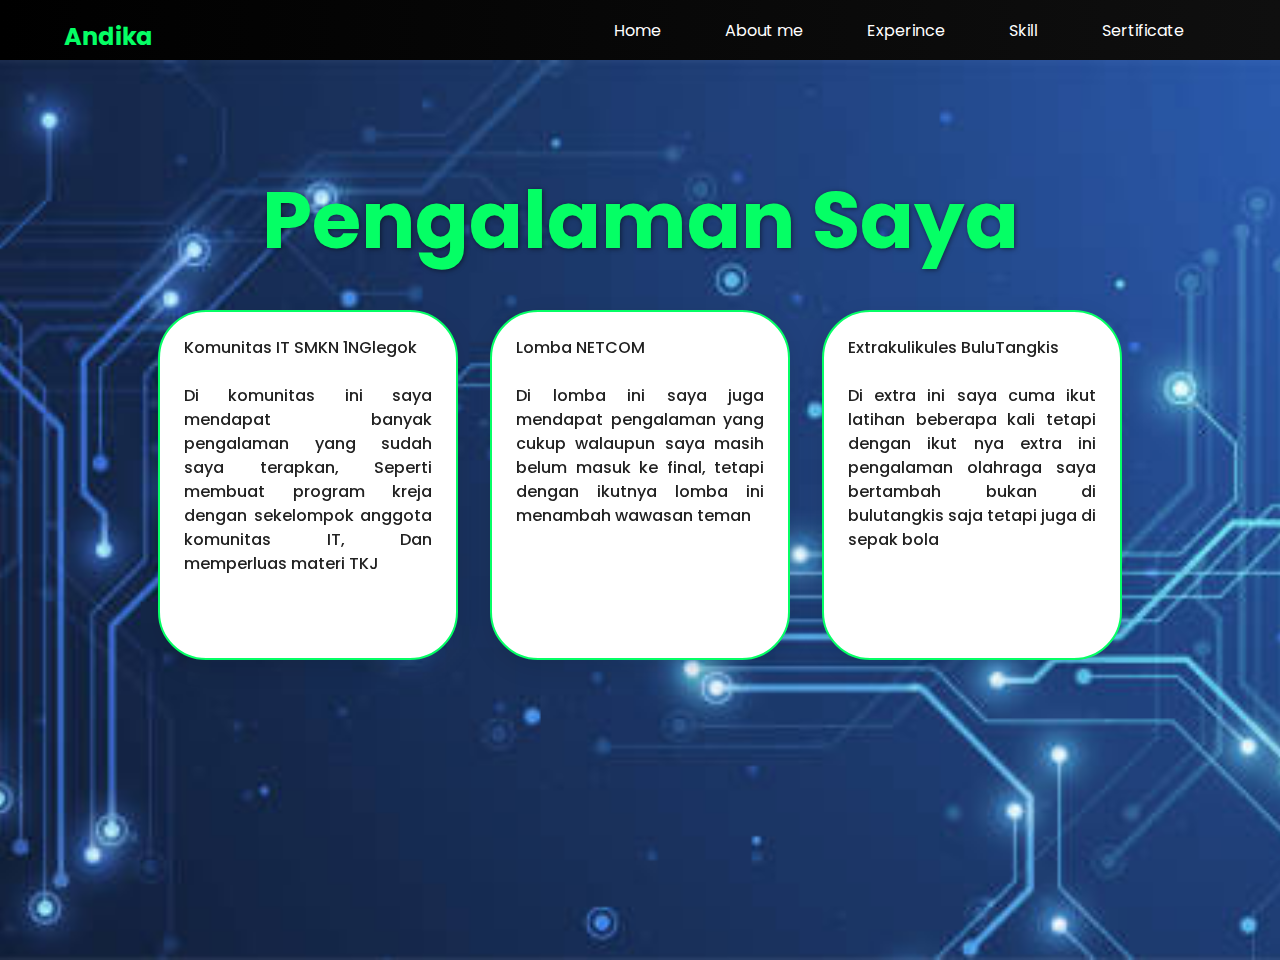
<file: Experince.html>
<!DOCTYPE html>
<html lang="en">
<head>
    <meta charset="UTF-8">
    <meta name="viewport" content="width=device-width, initial-scale=1.0">
    <title>Web Portofolio</title>
    <link rel="stylesheet" href="css/Experince.css"> 
</head>
<body>
    <nav>
        <div class="wrapper">
         <div class="logo">Andika</a></div>
            <div class="menu">
            <ul>
                <li><a href="home.html">Home</a></li>
                <li><a href="about.html">About me</a></li>
                <li><a href="Experince.html">Experince</a></li>
                <li><a href="skill.html">Skill</a></li>
                <li><a href="setificate.html">Sertificate</a></li>
            </ul> 
         </div>
        </div>
    </nav>
    <!--hero / jumbotron -->
    <header>
      <div class="judul">
        <h1>Pengalaman Saya</h1>
      </div>
  <div class="kotak-container">
    <div class="kotak">
      <p>Komunitas IT SMKN 1NGlegok <br><br>
      Di komunitas ini saya mendapat banyak pengalaman yang sudah saya terapkan, 
      Seperti membuat program kreja dengan sekelompok anggota komunitas IT, Dan memperluas materi TKJ</p>
    </div>
    <div class="kotak">
      <p>Lomba NETCOM <br><br>
      Di lomba ini saya juga mendapat pengalaman yang cukup walaupun saya masih belum masuk ke final,
       tetapi dengan ikutnya lomba ini menambah wawasan teman</p>
    </div>
    <div class="kotak">
      <p>Extrakulikules BuluTangkis</br><br>
        Di extra ini saya cuma ikut latihan beberapa kali tetapi dengan ikut nya extra ini pengalaman olahraga  saya bertambah
        bukan di bulutangkis saja tetapi juga di sepak bola<p>
    </div>
  </div>
    </header>
</body>
</body>
</body>
</html>
</file>
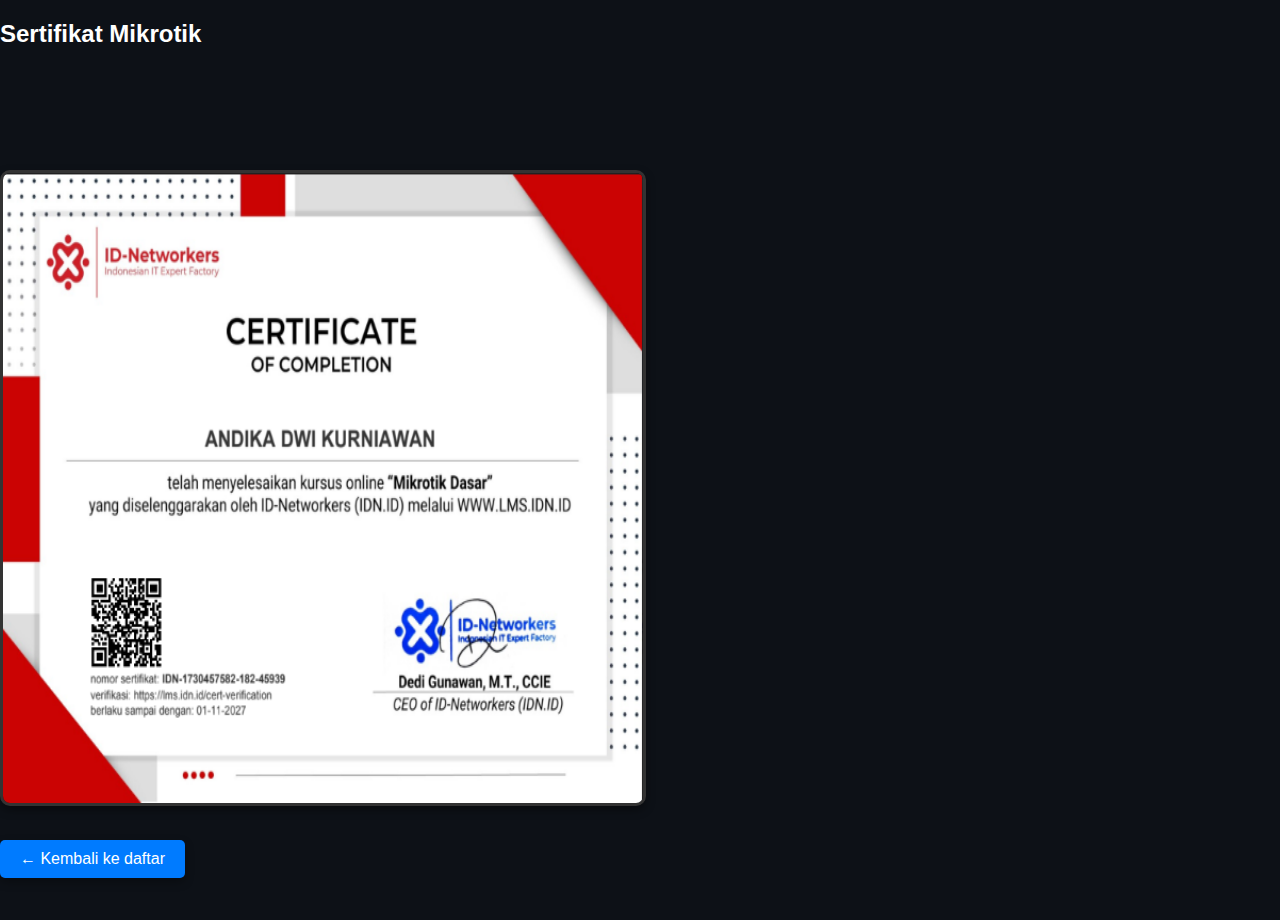
<file: sertfikat3.html>
<!DOCTYPE html>
<html lang="en">
<head>
  <meta charset="UTF-8">
  <title>Sertifikat idn</title>
  <link rel="stylesheet" href="css/Sertificate.css">
</head>
<body>
  <h2>Sertifikat Mikrotik</h2>
  <img src="img/idn.png" alt="Sertifikat idn" class="certificate-image">
  <br>
  <a href="setificate.html" class="back-button">← Kembali ke daftar</a>
</body>
</html>
</file>
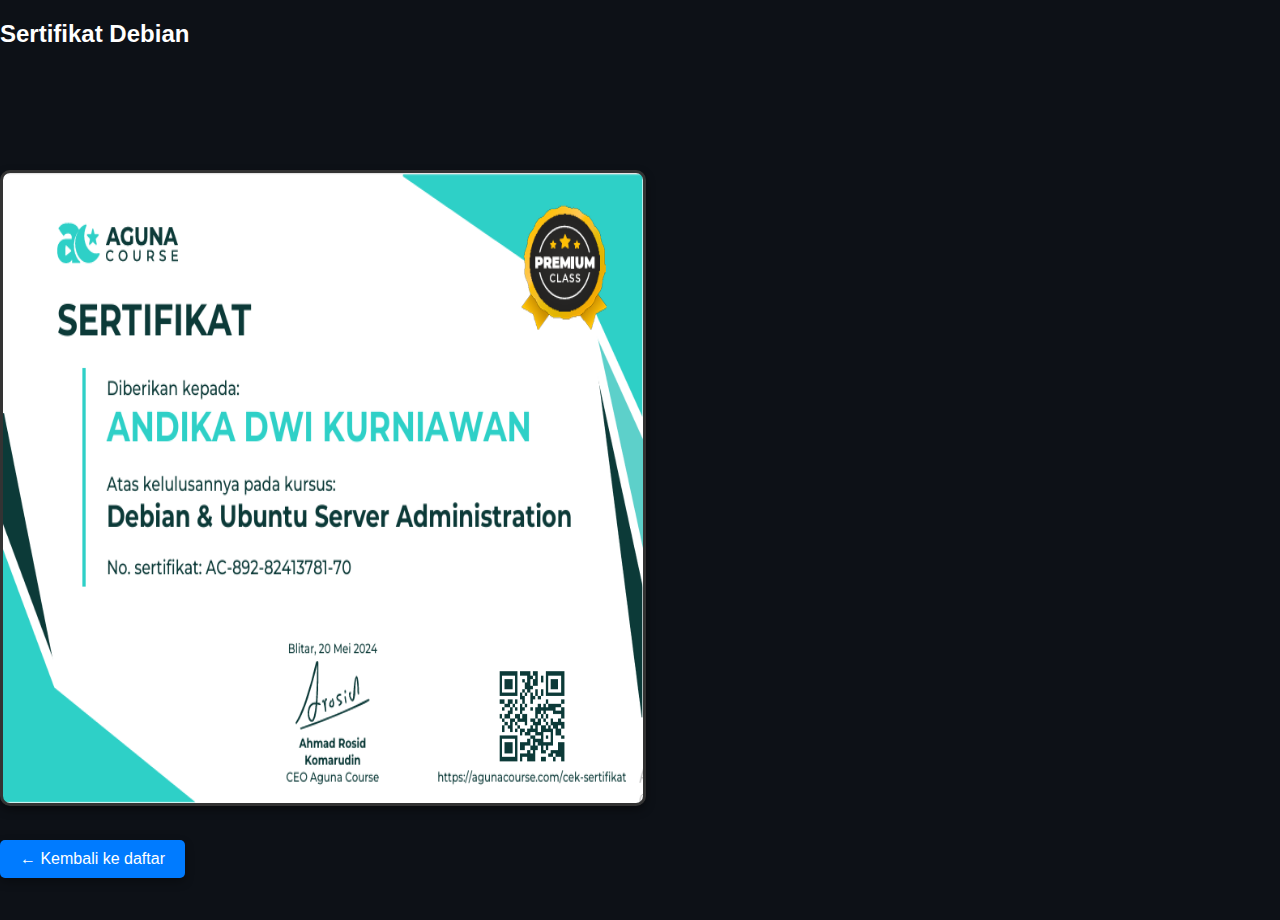
<file: sertifikat1.html>
<!DOCTYPE html>
<html lang="en">
<head>
  <meta charset="UTF-8">
  <title>Sertifikat Debian</title>
  <link rel="stylesheet" href="css/Sertificate.css">
</head>
<body>
  <h2>Sertifikat Debian</h2>
  <img src="img/debian.png" alt="Sertifikat Debian" class="certificate-image">
  <br>
  <a href="setificate.html" class="back-button">← Kembali ke daftar</a>
</body>
</html>
</file>
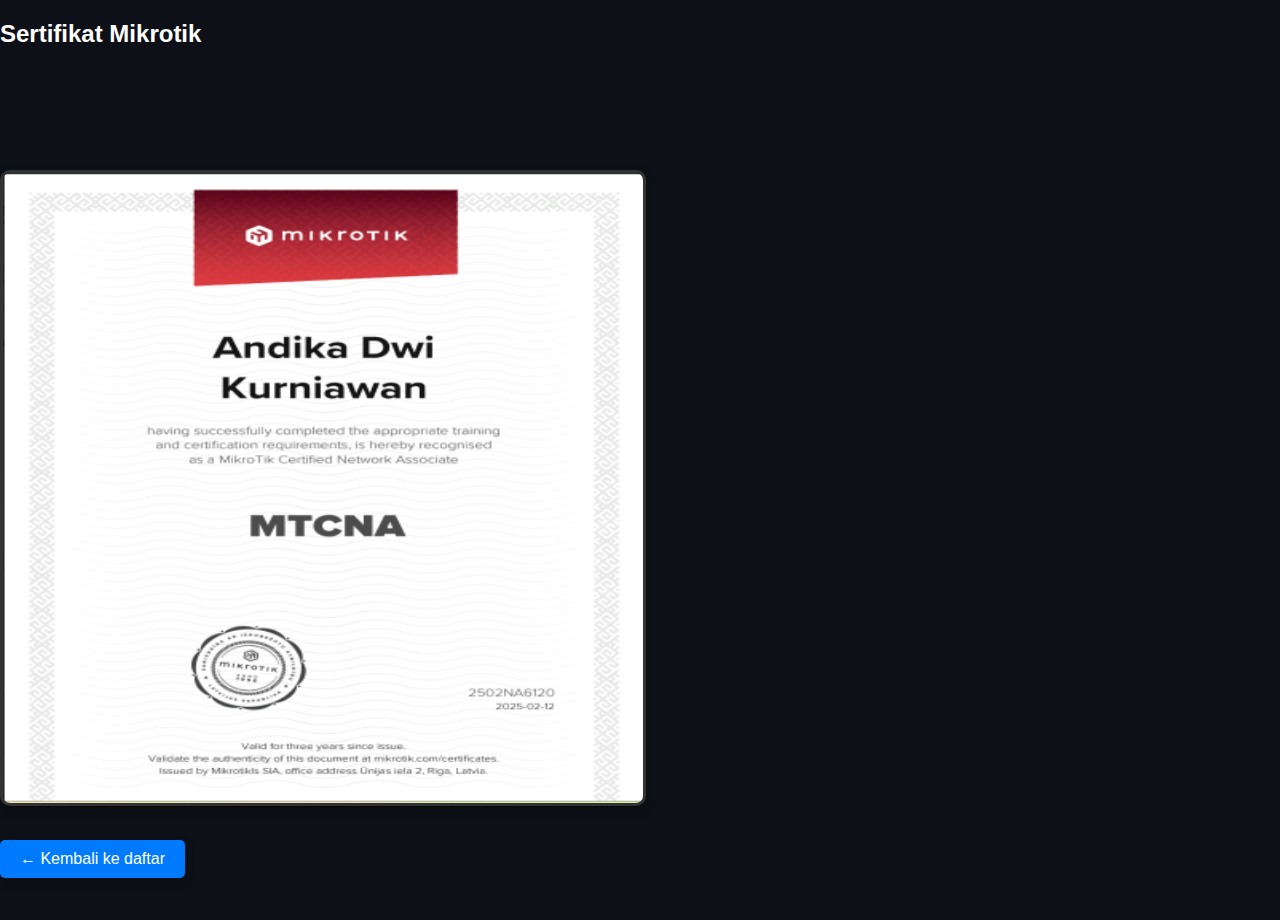
<file: sertifikat2.html>
<!DOCTYPE html>
<html lang="en">
<head>
  <meta charset="UTF-8">
  <title>Sertifikat Mikrotik</title>
  <link rel="stylesheet" href="css/Sertificate.css">
</head>
<body>
  <h2>Sertifikat Mikrotik</h2>
  <img src="img/mtcna.png" alt="Sertifikat Mikrotik" class="certificate-image">
  <br>
  <a href="setificate.html" class="back-button">← Kembali ke daftar</a>
</body>
</html>
</file>
<file: css/Experince.css>
/* Reset & Font */
@import url('https://fonts.googleapis.com/css2?family=Poppins:wght@400;600&display=swap');

* {
  box-sizing: border-box;
  margin: 0;
  padding: 0;
  font-family: 'Poppins', sans-serif;
}

html, body {
  margin: 0;
  padding: 0;
  font-size: 16px;
  background-color: #f4f4f4;
  color: #333;
}

/* Wrapper */
.wrapper {
  width: 90%;
  max-width: 1200px;
  margin: auto;
}

/* Logo */
.logo {
  margin-top: 12px;
  font-size: 1.5rem;
  font-weight: bold;
  color: #05ff65;
}

/* Nav Menu */
nav {
  background: linear-gradient(90deg, #000000, #0f0f0f);
  color: #fff;
  height: 60px;
  box-shadow: 0 2px 8px rgba(0,0,0,0.3);
}

nav > .wrapper {
  display: flex;
  justify-content: space-between;
  align-items: center;
  height: 100%;
}

.menu {
  width: 55%;
}

.menu > ul {
  display: flex;
  justify-content: space-around;
  list-style: none;
}

.menu > ul > li > a {
  color: #fff;
  text-decoration: none;
  padding: 8px 14px;
  border-radius: 6px;
  transition: background 0.3s;
}

.menu > ul > li > a:hover {
  background: #05ff65;
  color: #000;
}

/* Header */
header {
  background: url("../img/bacground.jpg") center/cover no-repeat;
  height: 100vh;
  position: relative;
  padding-top: 60px;
}

.judul {
  color: #05ff65;
  font-size: 2.5rem;
  font-weight: 600;
  margin: 40px 0 30px;
  text-align: center;
  text-shadow: 1px 1px 5px rgba(0, 0, 0, 0.5);
}

/* Kotak Experience */
.kotak-container {
  display: flex;
  flex-wrap: wrap;
  justify-content: center;
  gap: 2rem;
  padding-bottom: 50px;
}

.kotak {
  width: 300px;
  height: 350px;
  background-color: #ffffff;
  border: 2px solid #05ff65;
  border-radius: 3rem;
  padding: 1.5rem;
  text-align: justify;
  color: #222;
  box-shadow: 0 8px 24px rgba(0, 0, 0, 0.1);
  transition: transform 0.4s, box-shadow 0.4s;
  backdrop-filter: blur(5px);
}

.kotak:hover {
  transform: translateY(-10px);
  box-shadow: 0 12px 32px rgba(5, 255, 101, 0.3);
}

.kotak p {
  font-size: 1rem;
  font-weight: 500;
  line-height: 1.5;
}

/* Responsive */
@media (max-width: 768px) {
  .menu {
    width: 100%;
  }

  .menu > ul {
    flex-direction: column;
    align-items: center;
    gap: 10px;
  }

  .kotak {
    width: 90%;
    height: auto;
    border-radius: 2rem;
  }
}
</file>
<file: css/Sertificate.css>
/* RESET & GLOBAL */
html, body {
    margin: 0;
    padding: 0;
    font-family: 'Segoe UI', Tahoma, Geneva, Verdana, sans-serif;
    font-size: 16px;
    background-color: #0d1117;
    color: #ffffff;
    scroll-behavior: smooth;
    height: 100%;
  }
  
  /* WRAPPER */
  .wrapper {
    width: 90%;
    max-width: 1200px;
    margin: auto;
  }
  
  /* LOGO */
  .logo {
    font-weight: bold;
    font-size: 1.5rem;
    margin-top: 10px;
    color: #05ff65;
  }
  
  /* NAVIGATION */
  nav {
    background-color: #0b0c10;
    color: #fff;
    height: 60px;
    display: flex;
    align-items: center;
    position: sticky;
    top: 0;
    z-index: 100;
    box-shadow: 0 2px 5px rgba(0,0,0,0.2);
  }
  
  nav .wrapper {
    display: flex;
    justify-content: space-between;
    align-items: center;
  }
  
  .menu ul {
    list-style: none;
    display: flex;
    gap: 30px;
    margin: 0;
    padding: 0;
  }
  
  .menu ul li a {
    color: #fff;
    text-decoration: none;
    padding: 10px 15px;
    border-radius: 8px;
    transition: background 0.3s ease;
  }
  
  .menu ul li a:hover {
    background-color: #05ff65;
    color: #000;
  }
  
  header {
    background: linear-gradient(rgba(0, 0, 0, 0.7), rgba(5, 5, 5, 0.9)),
                url("../img/bacground.jpg") center/cover no-repeat;
    min-height: 100vh; /* Agar setidaknya 1 layar penuh, bisa lebih */
    width: 100%;
    padding: 80px 20px; /* Spasi atas bawah */
    box-sizing: border-box;
    display: flex;
    flex-direction: column;
    align-items: center;
    justify-content: flex-start;
    text-align: center;
  }
  
  header h1 {
    font-size: 3rem;
    color: #05ff65;
    margin: 0;
    animation: slideUp 1s ease-out;
    letter-spacing: 2px;
  }

  .header-jumbotrom {
    width: 100%;
    max-width: 800px;
    margin: auto;
    animation: fadeIn 1.5s ease-in-out;
  }
  
  .header-jumbotrom h1 {
    font-size: 2.8rem;
    color: #05ff65;
    margin-bottom: 30px;
    animation: slideUp 1s ease-out;
  }
  
  
  @keyframes fadeIn {
    from { opacity: 0; }
    to { opacity: 1; }
  }
  
  @keyframes slideUp {
    from { opacity: 0; transform: translateY(40px); }
    to { opacity: 1; transform: translateY(0); }
  }
  
  /* CERTIFICATE LIST */
  .certificate-list {
    list-style-type: none;
    padding-left: 0;
    font-size: 1.2rem;
    margin-top: 20px;
  }
  
  .certificate-list li {
    margin: 15px 0;
    transition: transform 0.3s ease;
  }
  
  /* KOTAK CERTIFICATE (Box Effect) */
  .certificate-box {
    display: block;
    padding: 20px;
    background-color: #1e1e1e;
    border-radius: 12px;
    border: 2px solid #444;
    box-shadow: 0 4px 12px rgba(0, 0, 0, 0.3);
    transition: background 0.4s ease, transform 0.3s ease, box-shadow 0.3s ease;
    margin-bottom: 10px;
  }
  
  .certificate-box a {
    text-decoration: none;
    color: #05ff65;
    font-size: 1.4rem;
    font-weight: bold;
    transition: color 0.3s ease, transform 0.3s ease;
  }
  
  .certificate-box a:hover {
    color: #ff6f00;
    transform: translateX(8px);
  }
  
  .certificate-box:hover {
    background-color: #444;
    box-shadow: 0 6px 20px rgba(0, 0, 0, 0.5);
    transform: scale(1.05);
  }
  
  /* CERTIFICATE IMAGE */
  .certificate-image {
    width: 50%;
    max-width: 800px;
    border: 3px solid #333;
    border-radius: 10px;
    height: 70%;
    margin-top: 8%;
    box-shadow: 0 4px 10px rgba(0, 0, 0, 0.4);
  }
  
  /* BACK BUTTON */
  .back-button {
    display: inline-block;
    margin-top: 30px;
    padding: 10px 20px;
    background-color: #007bff;
    color: #fff;
    text-decoration: none;
    border-radius: 5px;
    transition: background 0.3s;
    box-shadow: 0 4px 10px rgba(0, 0, 0, 0.3);
  }
  
  .back-button:hover {
    background-color: #0056b3;
    transform: scale(1.05);
    box-shadow: 0 6px 15px rgba(0, 0, 0, 0.5);
  }
  
  /* RESPONSIVE */
  @media screen and (max-width: 768px) {
    .certificate-list li {
      font-size: 1rem;
    }
  
    .certificate-image {
      width: 80%;
    }
  
    header h1 {
      font-size: 2.5rem;
    }
  }
</file>
